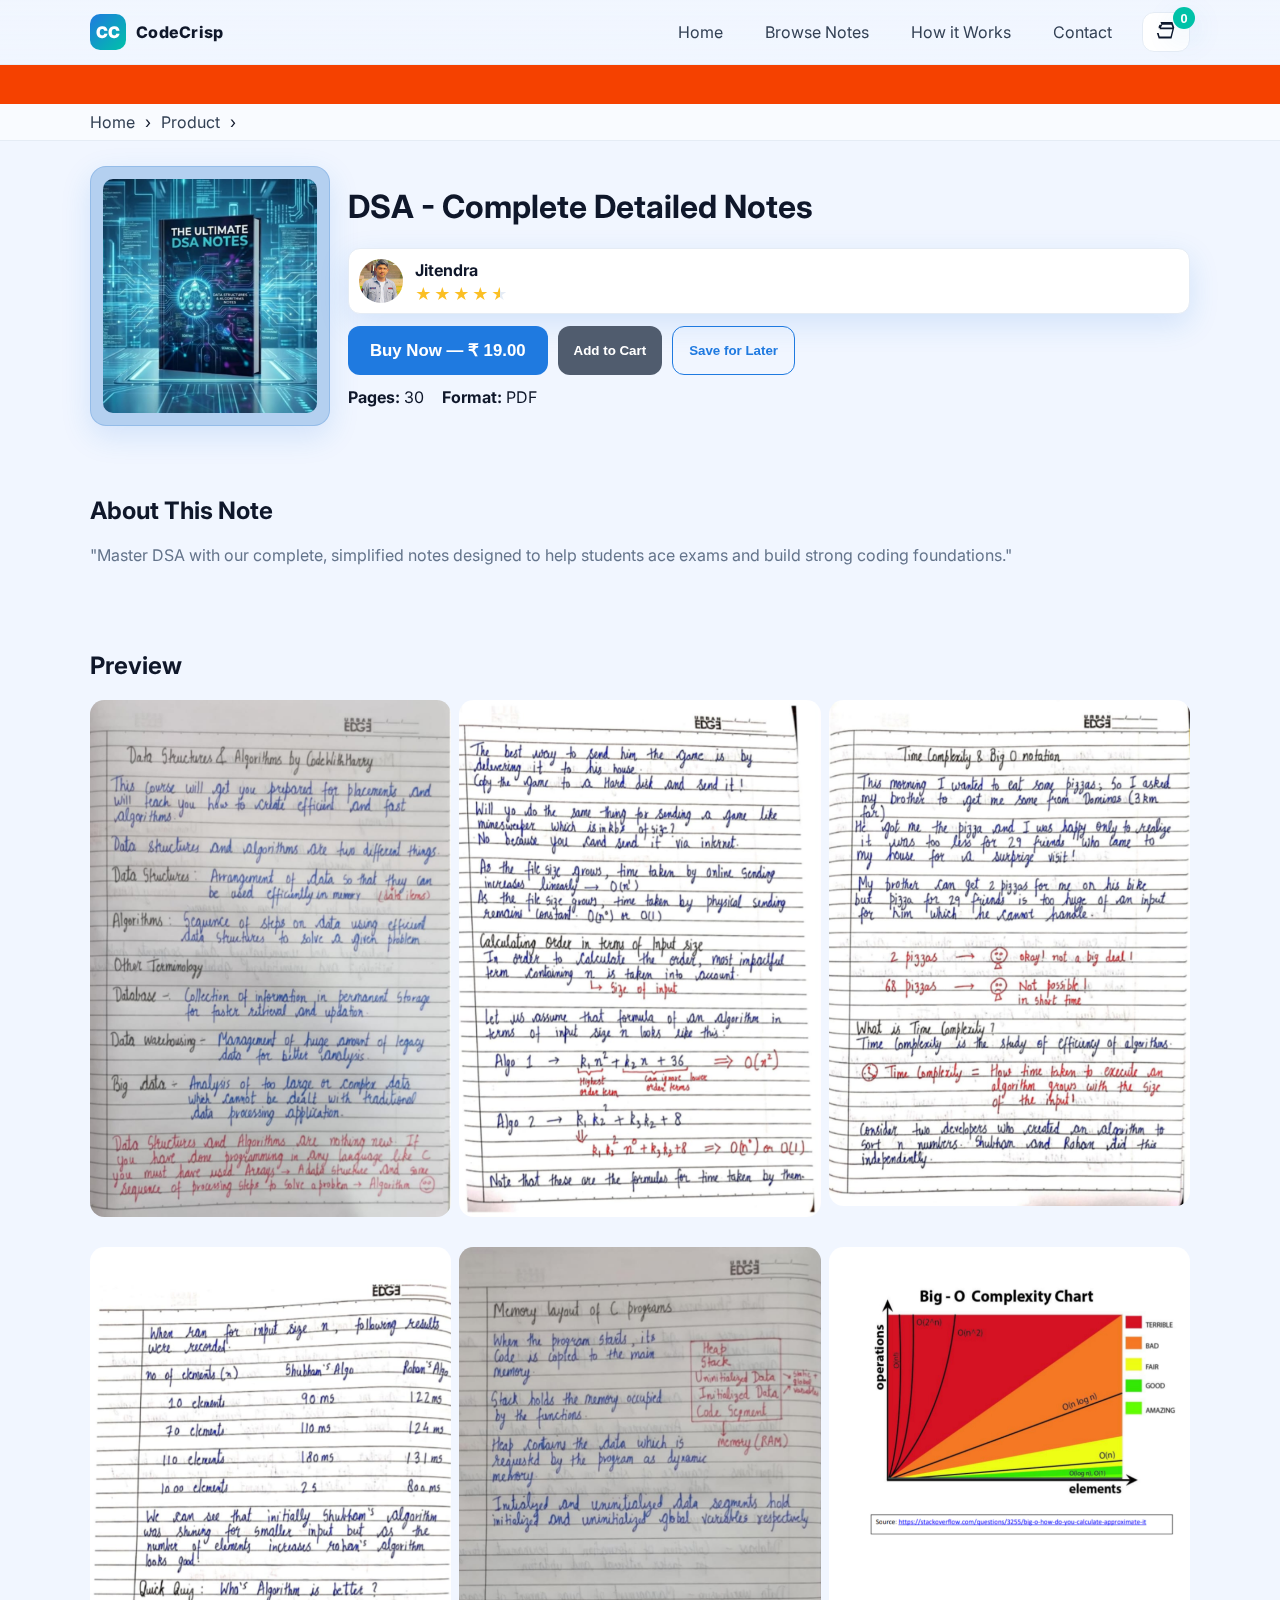
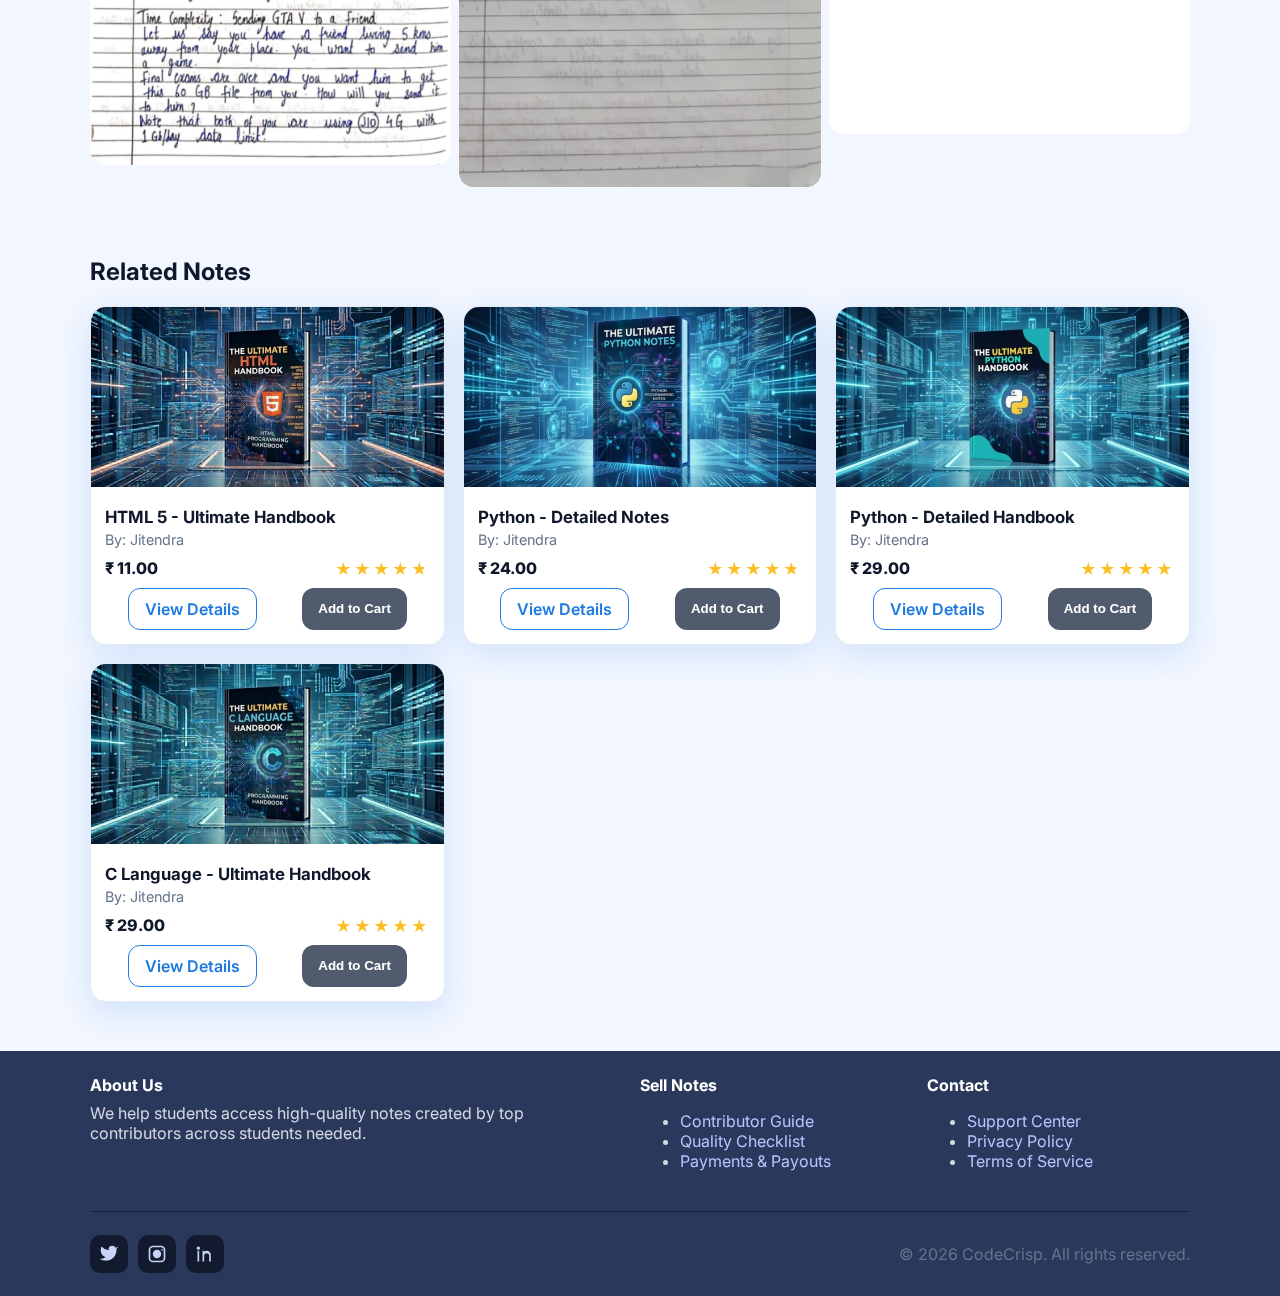
<file: details.html>
<!doctype html>
<html lang="en">

<head>
  <meta charset="utf-8">
  <title>Note Details – CodeCrisp</title>
  <meta name="viewport" content="width=device-width, initial-scale=1">
  <meta name="description"
    content="Detailed study notes page with preview, table of contents, reviews, and author bio.">
  <link rel="preconnect" href="https://fonts.googleapis.com">
  <link rel="preconnect" href="https://fonts.gstatic.com" crossorigin>
  <link href="https://fonts.googleapis.com/css2?family=Inter:wght@400;500;600;700;800&display=swap" rel="stylesheet">
  <link rel="stylesheet" href="styles.css">
</head>

<body>
  <!-- Header -->
  <header class="site-header">
    <div class="container header-inner">
      <a class="logo" href="index.html" aria-label="NoteHaven Home">
        <span class="logo-mark">CC</span>
        <span class="logo-text">CodeCrisp</span>
      </a>

      <nav class="main-nav" aria-label="Primary">
        <button class="nav-toggle" aria-label="Toggle menu" aria-expanded="false">
          <span></span><span></span><span></span>
        </button>
        <ul class="nav-list">
          <li><a href="index.html">Home</a></li>
          <li><a href="index.html#featured">Browse Notes</a></li>
          <li><a href="index.html#how-it-works">How it Works</a></li>
          <!-- <li><a href="index.html#testimonials">Testimonials</a></li> -->
          <li><a href="#footer">Contact</a></li>
        </ul>
      </nav>

      <div class="header-actions">
        <!-- <a class="link" href="#" title="Log in">Log In</a>
        <a class="btn btn-outline" href="#" title="Sign up">Sign Up</a> -->
        <button id="cartButton" class="cart-button" aria-label="Open cart" data-count="0">
          <svg viewBox="0 0 24 24" aria-hidden="true">
            <path d="M7 4h-2l-1 2v2h2l2-4h10l1 3h-13l-1 2h14l-2 8h-12l-1-4h-2l2 6h14l3-12-2-6h-13z" />
          </svg>
          <span class="cart-count" aria-live="polite">0</span>
        </button>
      </div>
    </div>
  </header>
  <div class="offer-bar" style="    position: relative;">
    <div class="scrolling-text">
      🔥 BIG SALE: Get 50% OFF everything today! Limited time only. Use code: SAVE50 🔥
    </div>
  </div>
  <!-- Breadcrumb -->
  <nav class="breadcrumb" aria-label="Breadcrumb">
    <div class="container">
      <a href="index.html">Home</a>
      <span>›</span>
      <a href="index.html#featured">Product</a>
      <span>›</span>
      <!-- <span id="crumbTitle" class="muted">Loading…</span> -->
    </div>
  </nav>

  <!-- Product Header -->
  <section class="section product">
    <div class="container product-header">
      <div class="product-cover">
        <img id="coverImage" src="" alt="Notes cover">
      </div>
      <div class="product-info">
        <h1 id="productTitle">Loading…</h1>
        <div class="author card">
          <div class="avatar">
            <img id="authorAvatar" src="assets/avatarimage.jpeg" alt="Author avatar">
          </div>
          <div class="author-meta">
            <strong id="authorName">Author</strong>
            <!-- <div class="muted" id="authorUni">University</div> -->
            <div class="stars" id="ratingStars" data-rating="4.8" aria-label="Rating"></div>
          </div>
        </div>

        <div class="purchase-row">
          <button id="buyNow" class="btn btn-primary btn-lg buy-btn" data-id="" data-name="" data-price=""
            onclick="sendToWhatsapp(this)">
            Buy Now — <span id="buyPrice">₹ 0.00</span>
          </button>
          <button id="addToCart" class="btn btn-success add-to-cart" data-id="" data-name="" data-price="">
            Add to Cart
          </button>
          <button id="saveForLater" class="btn btn-outline wishlist-btn" aria-pressed="false">Save for Later</button>

          <!-- NEW: quantity control for the current note -->
          <div id="qtyControl" class="qty-control" aria-hidden="true">
            <!-- <button id="qtyMinus" class="icon-btn" aria-label="Decrease quantity">−</button>
            <span id="qtyCount">0</span>
            <button id="qtyPlus" class="icon-btn" aria-label="Increase quantity">+</button> -->
            <!-- <button id="viewCart" class="btn btn-outline" aria-label="Open cart">View Cart</button> -->
          </div>
        </div>

        <ul class="product-meta">
          <li><strong>Pages:</strong> <span id="pages">—</span></li>
          <li><strong>Format:</strong> <span id="format">PDF</span></li>
        </ul>
      </div>
    </div>
  </section>

  <!-- About -->
  <section class="section">
    <div class="container">
      <h2>About This Note</h2>
      <p id="aboutText" class="muted">Loading…</p>
    </div>
  </section>

  <!-- Preview -->
  <section class="section">
    <div class="container">
      <h2>Preview</h2>
      <!-- Grid of preview images (populated from note.previews in details.js) -->
      <div id="previewGrid" class="preview-grid" aria-live="polite"></div>
    </div>
  </section>

  <!-- Tabs -->
  <!-- <section class="section">
    <div class="container">
      <div class="tabs">
        <button class="tab active" data-tab="toc">Table of Contents</button>
        <button class="tab" data-tab="reviews">Reviews (<span id="reviewCount">0</span>)</button>
        <button class="tab" data-tab="author">Author Bio</button>
      </div>
      <div class="tab-panels">
        <div id="tab-toc" class="tab-panel active">
          <ul id="tocList" class="toc-list"></ul>
        </div>
        <div id="tab-reviews" class="tab-panel">
          <div id="reviewsWrap" class="reviews"></div>
        </div>
        <div id="tab-author" class="tab-panel">
          <p id="authorBio" class="muted"></p>
        </div>
      </div>
    </div>
  </section> -->

  <!-- Related Notes -->
  <section class="section">
    <div class="container">
      <h2>Related Notes</h2>
      <div id="relatedGrid" class="notes-grid"></div>
    </div>
  </section>

  <!-- Footer -->
  <footer id="footer" class="site-footer">
    <div class="container footer-inner">
      <div class="footer-col">
        <h4>About Us</h4>
        <p>We help students access high-quality notes created by top contributors across students needed.</p>
      </div>
      <div class="footer-col">
        <h4>Sell Notes</h4>
        <ul>
          <li><a href="#">Contributor Guide</a></li>
          <li><a href="#">Quality Checklist</a></li>
          <li><a href="#">Payments & Payouts</a></li>
        </ul>
      </div>
      <div class="footer-col">
        <h4>Contact</h4>
        <ul>
          <li><a href="#">Support Center</a></li>
          <li><a href="#">Privacy Policy</a></li>
          <li><a href="#">Terms of Service</a></li>
        </ul>
      </div>
    </div>
    <div class="container footer-bottom">
      <div class="socials">
        <a href="#" aria-label="Twitter" title="Twitter">
          <svg viewBox="0 0 24 24" aria-hidden="true">
            <path
              d="M23 3a10.9 10.9 0 01-3.14 1.53A4.48 4.48 0 0016 2a4.5 4.5 0 00-4.5 4.5c0 .35.04.7.11 1.03A12.8 12.8 0 013 3s-4 9 5 13a13 13 0 01-7 2c9 5 20 0 20-11.5a4.5 4.5 0 00-.08-.83A7.72 7.72 0 0023 3z" />
          </svg>
        </a>
        <a href="https://www.instagram.com/jitendra_kmwt_008/" aria-label="Instagram" title="Instagram">
          <svg viewBox="0 0 24 24" aria-hidden="true">
            <path
              d="M7 2h10a5 5 0 015 5v10a5 5 0 01-5 5H7a5 5 0 01-5-5V7a5 5 0 015-5zm0 2a3 3 0 00-3 3v10a3 3 0 003 3h10a3 3 0 003-3V7a3 3 0 00-3-3H7zm5 3a5 5 0 110 10 5 5 0 010-10zm6-1a1 1 0 110 2 1 1 0 010-2z" />
          </svg>
        </a>
        <a href="https://www.linkedin.com/in/jitendra-k-ab57772a3/" aria-label="LinkedIn" title="LinkedIn">
          <svg viewBox="0 0 24 24" aria-hidden="true">
            <path d="M4 3a2 2 0 100 4 2 2 0 000-4zm1 5H3v13h2V8zm6 0H9v13h2v-7a3 3 0 116 0v7h2v-8a5 5 0 00-10 0v1z" />
          </svg>
        </a>
      </div>
      <p class="muted">© <span id="year"></span> CodeCrisp. All rights reserved.</p>
    </div>
  </footer>

  <!-- Slide-out Cart -->
  <aside id="cartDrawer" class="cart-drawer" aria-hidden="true" aria-label="Shopping cart">
    <div class="cart-header">
      <h3>Your Cart</h3>
      <button id="closeCart" class="icon-btn" aria-label="Close cart">✕</button>
    </div>
    <div id="cartItems" class="cart-items"></div>
    <div class="cart-footer">
      <div class="cart-total">
        <span>Total:</span>
        <strong id="cartTotal">$0.00</strong>
      </div>
      <div class="cart-actions">
        <button id="clearCart" class="btn btn-outline">Clear</button>
        <button id="checkoutCart" class="btn btn-primary">Checkout</button>
      </div>
    </div>
  </aside>
  <div id="drawerBackdrop" class="drawer-backdrop" tabindex="-1" aria-hidden="true"></div>

  <!-- Toast -->
  <div id="toast" class="toast" role="status" aria-live="polite"></div>

  <!-- Scripts: notes-data.js must be loaded before details.js -->
  <script src="notes-data.js" defer></script>
  <script src="script.js" defer></script>
  <script src="details.js" defer></script>


  <script>
    function sendToWhatsapp(buttonElement) {
      // 1. Get the course name from the clicked button
      const courseprice = buttonElement.getAttribute('data-price');
      const courseId = buttonElement.getAttribute('data-id');
      const courseName = buttonElement.getAttribute('data-name');

      // 2. Define your phone number (Country code + Number, no symbols)
      const phoneNumber = "919024868510";

      // 3. Create the message text
      // \n represents a line break
      const message = `Hello, I want to buy the course: \nID :- ${courseId}\nName :- ${courseName}\nPrice :- ${courseprice}.\nBuyer Name :- \nMost important ,Payment on this mobile number and send the payment screenshot after receive the notes pdf.`;

      // 4. Encode the message for URL format (handles spaces and special characters)
      const encodedMessage = encodeURIComponent(message);

      // 5. Construct the full WhatsApp URL
      const whatsappUrl = `https://wa.me/${phoneNumber}?text=${encodedMessage}`;

      // 6. Open the URL in a new tab
      window.open(whatsappUrl, '_blank');
    }

  </script>

</body>


</html>
</file>
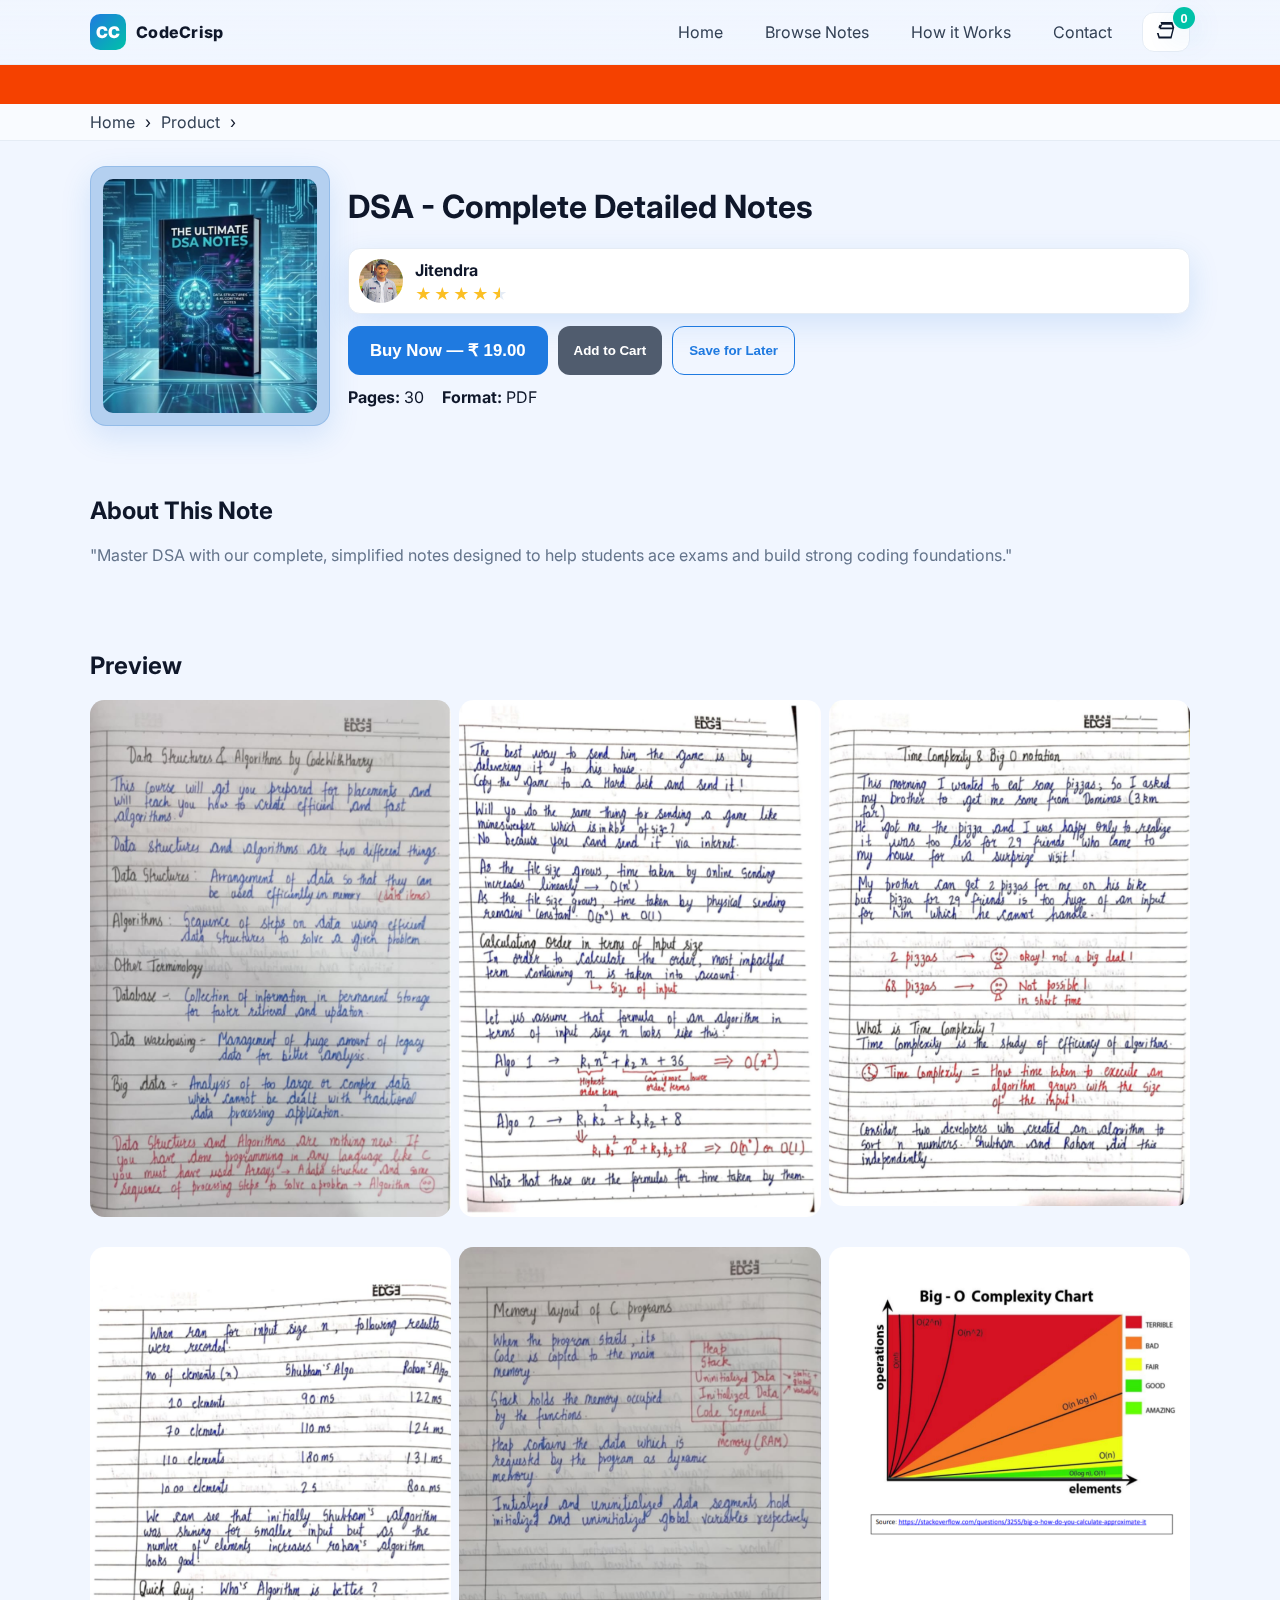
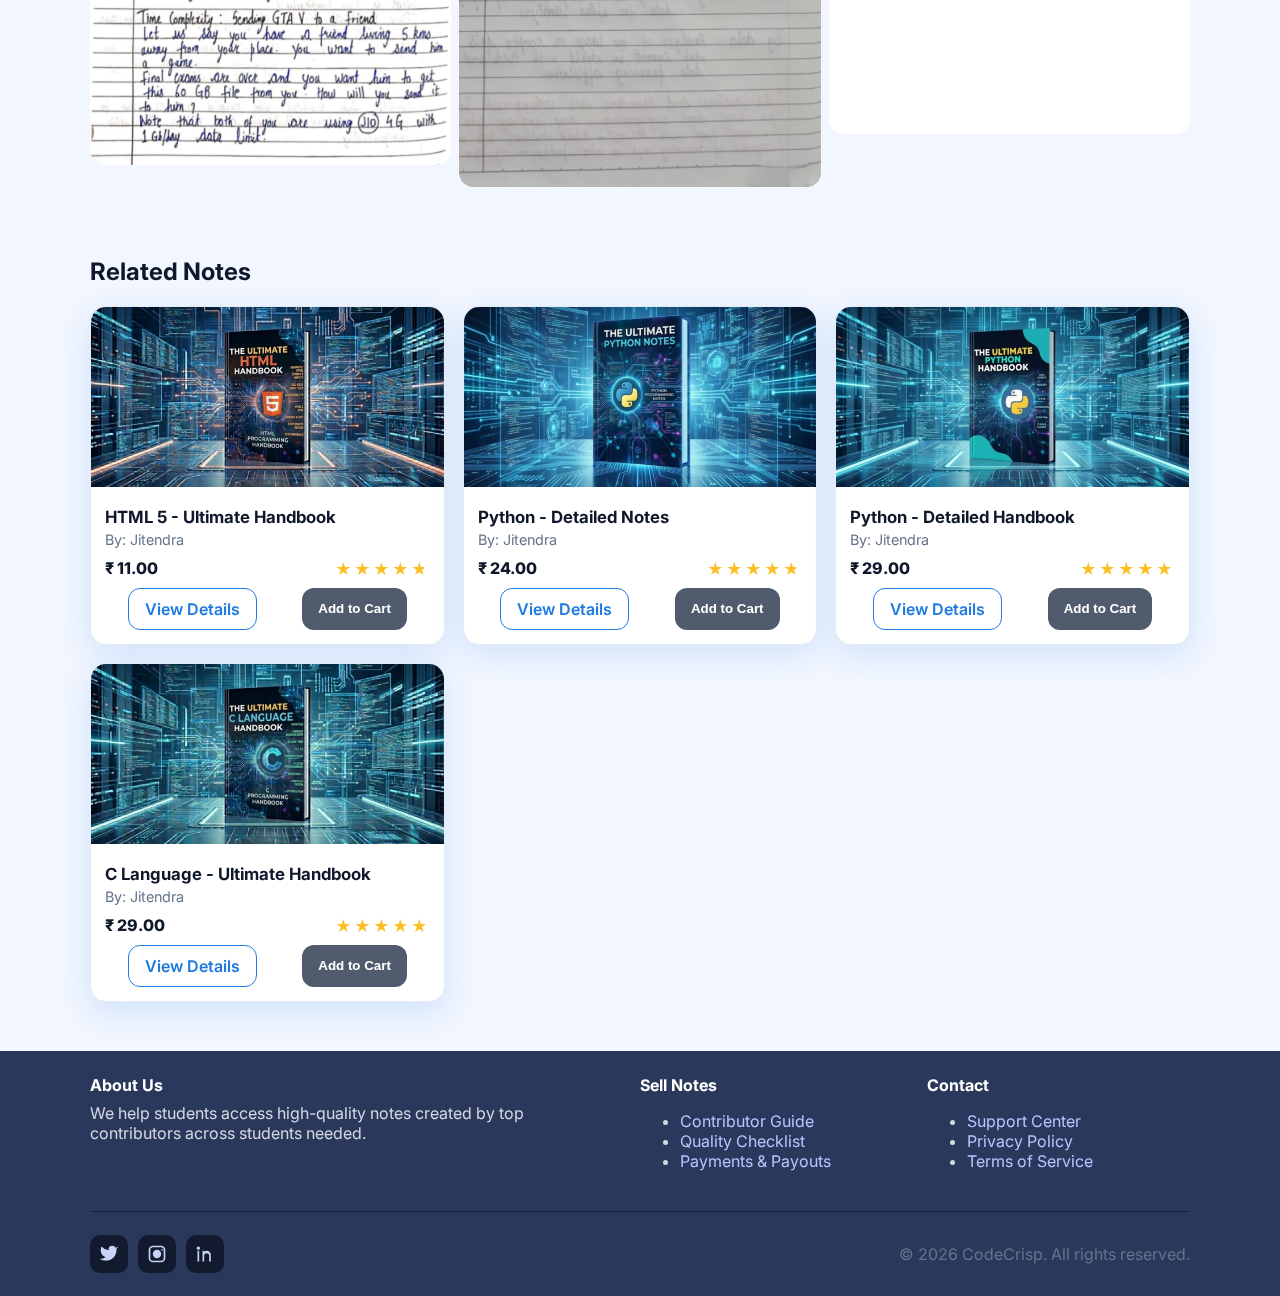
<file: pdf-seller/details.html>
<!doctype html>
<html lang="en">

<head>
  <meta charset="utf-8">
  <title>Note Details – CodeCrisp</title>
  <meta name="viewport" content="width=device-width, initial-scale=1">
  <meta name="description"
    content="Detailed study notes page with preview, table of contents, reviews, and author bio.">
  <link rel="preconnect" href="https://fonts.googleapis.com">
  <link rel="preconnect" href="https://fonts.gstatic.com" crossorigin>
  <link href="https://fonts.googleapis.com/css2?family=Inter:wght@400;500;600;700;800&display=swap" rel="stylesheet">
  <link rel="stylesheet" href="styles.css">
</head>

<body>
  <!-- Header -->
  <header class="site-header">
    <div class="container header-inner">
      <a class="logo" href="index.html" aria-label="NoteHaven Home">
        <span class="logo-mark">CC</span>
        <span class="logo-text">CodeCrisp</span>
      </a>

      <nav class="main-nav" aria-label="Primary">
        <button class="nav-toggle" aria-label="Toggle menu" aria-expanded="false">
          <span></span><span></span><span></span>
        </button>
        <ul class="nav-list">
          <li><a href="index.html">Home</a></li>
          <li><a href="index.html#featured">Browse Notes</a></li>
          <li><a href="index.html#how-it-works">How it Works</a></li>
          <!-- <li><a href="index.html#testimonials">Testimonials</a></li> -->
          <li><a href="#footer">Contact</a></li>
        </ul>
      </nav>

      <div class="header-actions">
        <!-- <a class="link" href="#" title="Log in">Log In</a>
        <a class="btn btn-outline" href="#" title="Sign up">Sign Up</a> -->
        <button id="cartButton" class="cart-button" aria-label="Open cart" data-count="0">
          <svg viewBox="0 0 24 24" aria-hidden="true">
            <path d="M7 4h-2l-1 2v2h2l2-4h10l1 3h-13l-1 2h14l-2 8h-12l-1-4h-2l2 6h14l3-12-2-6h-13z" />
          </svg>
          <span class="cart-count" aria-live="polite">0</span>
        </button>
      </div>
    </div>
  </header>
  <div class="offer-bar" style="    position: relative;">
    <div class="scrolling-text">
      🔥 BIG SALE: Get 50% OFF everything today! Limited time only. Use code: SAVE50 🔥
    </div>
  </div>
  <!-- Breadcrumb -->
  <nav class="breadcrumb" aria-label="Breadcrumb">
    <div class="container">
      <a href="index.html">Home</a>
      <span>›</span>
      <a href="index.html#featured">Product</a>
      <span>›</span>
      <!-- <span id="crumbTitle" class="muted">Loading…</span> -->
    </div>
  </nav>

  <!-- Product Header -->
  <section class="section product">
    <div class="container product-header">
      <div class="product-cover">
        <img id="coverImage" src="" alt="Notes cover">
      </div>
      <div class="product-info">
        <h1 id="productTitle">Loading…</h1>
        <div class="author card">
          <div class="avatar">
            <img id="authorAvatar" src="assets/avatarimage.jpeg" alt="Author avatar">
          </div>
          <div class="author-meta">
            <strong id="authorName">Author</strong>
            <!-- <div class="muted" id="authorUni">University</div> -->
            <div class="stars" id="ratingStars" data-rating="4.8" aria-label="Rating"></div>
          </div>
        </div>

        <div class="purchase-row">
          <button id="buyNow" class="btn btn-primary btn-lg buy-btn" data-id="" data-name="" data-price=""
            onclick="sendToWhatsapp(this)">
            Buy Now — <span id="buyPrice">₹ 0.00</span>
          </button>
          <button id="addToCart" class="btn btn-success add-to-cart" data-id="" data-name="" data-price="">
            Add to Cart
          </button>
          <button id="saveForLater" class="btn btn-outline wishlist-btn" aria-pressed="false">Save for Later</button>

          <!-- NEW: quantity control for the current note -->
          <div id="qtyControl" class="qty-control" aria-hidden="true">
            <!-- <button id="qtyMinus" class="icon-btn" aria-label="Decrease quantity">−</button>
            <span id="qtyCount">0</span>
            <button id="qtyPlus" class="icon-btn" aria-label="Increase quantity">+</button> -->
            <!-- <button id="viewCart" class="btn btn-outline" aria-label="Open cart">View Cart</button> -->
          </div>
        </div>

        <ul class="product-meta">
          <li><strong>Pages:</strong> <span id="pages">—</span></li>
          <li><strong>Format:</strong> <span id="format">PDF</span></li>
        </ul>
      </div>
    </div>
  </section>

  <!-- About -->
  <section class="section">
    <div class="container">
      <h2>About This Note</h2>
      <p id="aboutText" class="muted">Loading…</p>
    </div>
  </section>

  <!-- Preview -->
  <section class="section">
    <div class="container">
      <h2>Preview</h2>
      <!-- Grid of preview images (populated from note.previews in details.js) -->
      <div id="previewGrid" class="preview-grid" aria-live="polite"></div>
    </div>
  </section>

  <!-- Tabs -->
  <!-- <section class="section">
    <div class="container">
      <div class="tabs">
        <button class="tab active" data-tab="toc">Table of Contents</button>
        <button class="tab" data-tab="reviews">Reviews (<span id="reviewCount">0</span>)</button>
        <button class="tab" data-tab="author">Author Bio</button>
      </div>
      <div class="tab-panels">
        <div id="tab-toc" class="tab-panel active">
          <ul id="tocList" class="toc-list"></ul>
        </div>
        <div id="tab-reviews" class="tab-panel">
          <div id="reviewsWrap" class="reviews"></div>
        </div>
        <div id="tab-author" class="tab-panel">
          <p id="authorBio" class="muted"></p>
        </div>
      </div>
    </div>
  </section> -->

  <!-- Related Notes -->
  <section class="section">
    <div class="container">
      <h2>Related Notes</h2>
      <div id="relatedGrid" class="notes-grid"></div>
    </div>
  </section>

  <!-- Footer -->
  <footer id="footer" class="site-footer">
    <div class="container footer-inner">
      <div class="footer-col">
        <h4>About Us</h4>
        <p>We help students access high-quality notes created by top contributors across students needed.</p>
      </div>
      <div class="footer-col">
        <h4>Sell Notes</h4>
        <ul>
          <li><a href="#">Contributor Guide</a></li>
          <li><a href="#">Quality Checklist</a></li>
          <li><a href="#">Payments & Payouts</a></li>
        </ul>
      </div>
      <div class="footer-col">
        <h4>Contact</h4>
        <ul>
          <li><a href="#">Support Center</a></li>
          <li><a href="#">Privacy Policy</a></li>
          <li><a href="#">Terms of Service</a></li>
        </ul>
      </div>
    </div>
    <div class="container footer-bottom">
      <div class="socials">
        <a href="#" aria-label="Twitter" title="Twitter">
          <svg viewBox="0 0 24 24" aria-hidden="true">
            <path
              d="M23 3a10.9 10.9 0 01-3.14 1.53A4.48 4.48 0 0016 2a4.5 4.5 0 00-4.5 4.5c0 .35.04.7.11 1.03A12.8 12.8 0 013 3s-4 9 5 13a13 13 0 01-7 2c9 5 20 0 20-11.5a4.5 4.5 0 00-.08-.83A7.72 7.72 0 0023 3z" />
          </svg>
        </a>
        <a href="https://www.instagram.com/jitendra_kmwt_008/" aria-label="Instagram" title="Instagram">
          <svg viewBox="0 0 24 24" aria-hidden="true">
            <path
              d="M7 2h10a5 5 0 015 5v10a5 5 0 01-5 5H7a5 5 0 01-5-5V7a5 5 0 015-5zm0 2a3 3 0 00-3 3v10a3 3 0 003 3h10a3 3 0 003-3V7a3 3 0 00-3-3H7zm5 3a5 5 0 110 10 5 5 0 010-10zm6-1a1 1 0 110 2 1 1 0 010-2z" />
          </svg>
        </a>
        <a href="https://www.linkedin.com/in/jitendra-k-ab57772a3/" aria-label="LinkedIn" title="LinkedIn">
          <svg viewBox="0 0 24 24" aria-hidden="true">
            <path d="M4 3a2 2 0 100 4 2 2 0 000-4zm1 5H3v13h2V8zm6 0H9v13h2v-7a3 3 0 116 0v7h2v-8a5 5 0 00-10 0v1z" />
          </svg>
        </a>
      </div>
      <p class="muted">© <span id="year"></span> CodeCrisp. All rights reserved.</p>
    </div>
  </footer>

  <!-- Slide-out Cart -->
  <aside id="cartDrawer" class="cart-drawer" aria-hidden="true" aria-label="Shopping cart">
    <div class="cart-header">
      <h3>Your Cart</h3>
      <button id="closeCart" class="icon-btn" aria-label="Close cart">✕</button>
    </div>
    <div id="cartItems" class="cart-items"></div>
    <div class="cart-footer">
      <div class="cart-total">
        <span>Total:</span>
        <strong id="cartTotal">$0.00</strong>
      </div>
      <div class="cart-actions">
        <button id="clearCart" class="btn btn-outline">Clear</button>
        <button id="checkoutCart" class="btn btn-primary">Checkout</button>
      </div>
    </div>
  </aside>
  <div id="drawerBackdrop" class="drawer-backdrop" tabindex="-1" aria-hidden="true"></div>

  <!-- Toast -->
  <div id="toast" class="toast" role="status" aria-live="polite"></div>

  <!-- Scripts: notes-data.js must be loaded before details.js -->
  <script src="notes-data.js" defer></script>
  <script src="script.js" defer></script>
  <script src="details.js" defer></script>


  <script>
    function sendToWhatsapp(buttonElement) {
      // 1. Get the course name from the clicked button
      const courseprice = buttonElement.getAttribute('data-price');
      const courseId = buttonElement.getAttribute('data-id');
      const courseName = buttonElement.getAttribute('data-name');

      // 2. Define your phone number (Country code + Number, no symbols)
      const phoneNumber = "919024868510";

      // 3. Create the message text
      // \n represents a line break
      const message = `Hello, I want to buy the course: \nID :- ${courseId}\nName :- ${courseName}\nPrice :- ${courseprice}.\nBuyer Name :- \nMost important , Send the payment screenshot after receive the notes pdf.`;

      // 4. Encode the message for URL format (handles spaces and special characters)
      const encodedMessage = encodeURIComponent(message);

      // 5. Construct the full WhatsApp URL
      const whatsappUrl = `https://wa.me/${phoneNumber}?text=${encodedMessage}`;

      // 6. Open the URL in a new tab
      window.open(whatsappUrl, '_blank');
    }

  </script>

</body>

</html>
</file>
<file: styles.css>
/* Design tokens */
:root {
  --page-bg: #f1f6ff;
  /* Change website background color here */
  --surface: #ffffff;
  --primary: #1f7ae0;
  --primary-600: #1763b6;
  --success: #27ae60;
  --text-900: #0f172a;
  --text-700: #334155;
  --text-500: #64748b;
  --accent: #00c2a8;
  --border: #e5ecf5;
  --shadow: 0 10px 30px rgba(31, 122, 224, .15);
  --radius: 14px;
}

/* Base */
* {
  box-sizing: border-box
}

html {
  scroll-behavior: smooth
}

body {
  margin: 0;
  font-family: Inter, system-ui, -apple-system, Segoe UI, Roboto, Ubuntu, "Helvetica Neue", Arial, "Noto Sans", sans-serif;
  color: var(--text-900);
  background: var(--page-bg);
}

img {
  max-width: 100%;
  display: block
}

a {
  color: var(--primary);
  text-decoration: none
}

a:hover {
  color: var(--primary-600)
}

.muted {
  color: var(--text-500)
}

.container {
  width: min(1100px, 92vw);
  margin-inline: auto;
}

/* Header */
.site-header {
  position: sticky;
  top: 0;
  z-index: 1000;
  backdrop-filter: saturate(1.2) blur(6px);
  background: linear-gradient(180deg, rgba(241, 246, 255, .85), rgba(241, 246, 255, .65));
  border-bottom: 1px solid var(--border);
}

.header-inner {
  display: flex;
  align-items: center;
  gap: 18px;
  padding: 12px 0;
}

.logo {
  display: flex;
  align-items: center;
  gap: 10px;
  font-weight: 800;
  letter-spacing: .3px
}

.logo-mark {
  width: 36px;
  height: 36px;
  display: grid;
  place-items: center;
  background: linear-gradient(135deg, var(--primary), var(--accent));
  color: #fff;
  border-radius: 10px;
  font-weight: 900
}

.logo-text {
  color: var(--text-900)
}

.main-nav {
  margin-left: auto;
  position: relative
}

.nav-list {
  display: flex;
  gap: 18px;
  list-style: none;
  margin: 0;
  padding: 0;
}

.nav-list a {
  padding: 10px 12px;
  border-radius: 10px;
  color: var(--text-700)
}

.nav-list a.active,
.nav-list a:hover {
  background: var(--surface);
  box-shadow: var(--shadow);
  color: var(--primary)
}

.nav-toggle {
  display: none;
  width: 44px;
  height: 44px;
  border: none;
  background: var(--surface);
  border-radius: 12px;
  box-shadow: var(--shadow);
  align-items: center;
  justify-content: center;
  gap: 5px
}

.nav-toggle span {
  display: block;
  width: 20px;
  height: 2px;
  background: var(--text-900)
}

.header-actions {
  display: flex;
  align-items: center;
  gap: 12px
}

.link {
  color: var(--text-700)
}

.btn {
  border: none;
  border-radius: 12px;
  padding: 10px 16px;
  font-weight: 600;
  cursor: pointer
}

.btn-outline {
  background: transparent;
  border: 1.5px solid var(--primary);
  color: var(--primary)
}

.btn-outline:hover {
  background: rgba(31, 122, 224, .08)
}

.btn-primary {
  background: var(--primary);
  color: #fff
}

.btn-primary:hover {
  background: var(--primary-600);
  color: white;
}

.btn-success {
  background: #505c6e;
  color: #fff
}

.btn-lg {
  padding: 14px 22px;
  font-size: 1.05rem
}

/* Cart button */
.cart-button {
  position: relative;
  display: flex;
  align-items: center;
  gap: 8px;
  background: var(--surface);
  border: 1px solid var(--border);
  border-radius: 12px;
  padding: 8px 12px;
  cursor: pointer
}

.cart-button svg {
  width: 22px;
  height: 22px;
  fill: var(--text-900)
}

.cart-count {
  position: absolute;
  top: -6px;
  right: -6px;
  background: var(--accent);
  color: #fff;
  border-radius: 50%;
  width: 22px;
  height: 22px;
  display: grid;
  place-items: center;
  font-size: .8rem;
  font-weight: 700;
  box-shadow: var(--shadow)
}

/* Hero */
.hero {
  padding: 24px 0 18px
}

.hero-inner {
  display: grid;
  grid-template-columns: 1.2fr .8fr;
  gap: 24px;
  align-items: center
}

.hero-copy h1 {
  font-size: clamp(1.6rem, 3.6vw, 2.4rem);
  margin: 0 0 8px
}

.hero-copy p {
  margin: 0 0 14px;
  color: var(--text-700)
}

.search-bar {
  display: flex;
  gap: 10px;
  align-items: center
}

.search-bar input {
  flex: 1;
  padding: 12px 14px;
  border-radius: 12px;
  border: 1px solid var(--border);
  background: var(--surface);
  color: var(--text-900);
  outline: none;
  box-shadow: var(--shadow)
}

.search-bar button svg {
  width: 20px;
  height: 20px;
  fill: #fff
}

.hero-image {
  border-radius: 18px;
  overflow: hidden;
  position: relative;
  box-shadow: var(--shadow)
}

.hero-image img {
  width: 100%;
  height: 100%;
  object-fit: cover
}

/* Sections */
.section {
  padding: 25px 0
}

.section-header h2 {
  margin: 0 0 6px
}

.section-header p {
  margin: 0
}

/* Notes Grid */
.notes-grid {
  display: grid;
  grid-template-columns: repeat(3, 1fr);
  gap: 18px;
}

.note-card {
  display: grid;
  grid-template-rows: 180px auto;
  background: var(--surface);
  border-radius: 16px;
  overflow: hidden;
  border: 1px solid var(--border);
  box-shadow: var(--shadow);
  transition: transform .2s ease, box-shadow .2s ease;
}

.note-card:hover {
  transform: translateY(-4px);
  box-shadow: 0 14px 38px rgba(31, 122, 224, .18)
}

.note-card img {
  width: 100%;
  height: 100%;
  object-fit: cover
}

.note-body {
  padding: 14px
}

.note-body h3 {
  margin: 6px 0 4px;
  font-size: 1.05rem
}

.note-meta {
  margin: 0 0 10px;
  color: var(--text-500);
  font-size: .9rem
}

.price-rating {
  display: flex;
  align-items: center;
  justify-content: space-between;
  margin: 2px 0 10px
}

.price {
  font-weight: 800;
  color: var(--text-900)
}

.stars {
  --rating: 4.8;
  position: relative;
  height: 18px
}

.stars::before {
  content: "★★★★★";
  letter-spacing: 2px;
  background: linear-gradient(90deg, #fbbf24 calc(var(--rating)/5*100%), #e5ecf5 0);
  -webkit-background-clip: text;
  background-clip: text;
  color: transparent;
  font-size: 16px
}

.note-bullets {
  padding-left: 18px;
  margin: 0 0 12px;
  color: var(--text-700)
}

.note-actions {
  display: flex;
  justify-content: space-around
}

/* How it works */
.how .steps {
  display: grid;
  grid-template-columns: repeat(3, 1fr);
  gap: 16px
}

.step {
  background: var(--surface);
  border: 1px solid var(--border);
  border-radius: 16px;
  padding: 16px;
  box-shadow: var(--shadow)
}

.step .icon {
  width: 46px;
  height: 46px;
  border-radius: 12px;
  background: linear-gradient(135deg, var(--primary), var(--accent));
  display: grid;
  place-items: center;
  margin-bottom: 8px
}

.step .icon svg {
  width: 26px;
  height: 26px;
  fill: #fff
}

.step h3 {
  margin: 0 0 6px
}

/* Testimonials */
.testimonials {
  background: linear-gradient(180deg, rgba(0, 194, 168, .06), rgba(31, 122, 224, .06));
}

.testimonial-slider {
  position: relative;
  background: var(--surface);
  border: 1px solid var(--border);
  border-radius: 18px;
  box-shadow: var(--shadow);
  padding: 12px 46px;
  overflow: hidden
}

.slides {
  display: flex;
  transition: transform .45s ease
}

.slide {
  min-width: 100%;
  display: grid;
  grid-template-columns: 1fr;
  gap: 12px;
  align-items: center;
  padding: 10px 0
}

.slide blockquote {
  font-size: 1.05rem;
  margin: 0
}

.slide figcaption {
  display: flex;
  align-items: center;
  gap: 12px
}

.avatar {
  width: 44px;
  height: 44px;
  border-radius: 50%;
  overflow: hidden
}

.avatar img {
  width: 100%;
  height: 100%;
  object-fit: cover
}

.ts-nav {
  position: absolute;
  top: 50%;
  transform: translateY(-50%);
  width: 36px;
  height: 36px;
  border: none;
  border-radius: 10px;
  background: var(--surface);
  box-shadow: var(--shadow);
  cursor: pointer
}

.ts-prev {
  left: 10px
}

.ts-next {
  right: 10px
}

/* CTA */
.cta-inner {
  text-align: center;
  background: var(--surface);
  border: 1px solid var(--border);
  border-radius: 18px;
  padding: 24px;
  box-shadow: var(--shadow)
}

/* Footer */
.site-footer {
  background: #29385b;
  color: #d5d8e2;
  margin-top: 24px
}

.footer-inner {
  display: grid;
  grid-template-columns: 2fr 1fr 1fr;
  gap: 24px;
  padding: 24px 0
}

.site-footer h4 {
  color: #fff;
  margin: 0 0 8px
}

.site-footer a {
  color: #b7c5ff
}

.footer-inner p {
  margin: 0
}

.footer-bottom {
  display: flex;
  align-items: center;
  justify-content: space-between;
  border-top: 1px solid #1a2336;
  padding: 16px 0
}

.socials {
  display: flex;
  gap: 10px
}

.socials a {
  display: grid;
  place-items: center;
  width: 38px;
  height: 38px;
  border-radius: 10px;
  background: #121a2e
}

.socials svg {
  width: 20px;
  height: 20px;
  fill: #c9d3f7
}

/* Cart drawer */
.cart-drawer {
  position: fixed;
  right: -420px;
  top: 0;
  width: 360px;
  height: 100%;
  background: var(--surface);
  border-left: 1px solid var(--border);
  box-shadow: var(--shadow);
  transition: right .35s ease;
  z-index: 1200;
  display: flex;
  flex-direction: column
}

.cart-drawer.open {
  right: 0
}

.drawer-backdrop {
  position: fixed;
  inset: 0;
  background: rgba(15, 23, 42, .35);
  backdrop-filter: blur(2px);
  opacity: 0;
  visibility: hidden;
  transition: .25s;
  z-index: 1100
}

.drawer-backdrop.show {
  opacity: 1;
  visibility: visible
}

.cart-header {
  display: flex;
  justify-content: space-between;
  align-items: center;
  padding: 14px;
  border-bottom: 1px solid var(--border)
}

.cart-items {
  flex: 1;
  overflow: auto
}

.cart-item {
  display: grid;
  grid-template-columns: 60px 1fr auto;
  gap: 10px;
  padding: 10px 14px;
  border-bottom: 1px solid var(--border)
}

.cart-item img {
  width: 60px;
  height: 60px;
  border-radius: 10px;
  object-fit: cover
}

.cart-item .title {
  font-weight: 600
}

.cart-item .remove {
  color: #e11d48;
  cursor: pointer;
  border: none;
  background: transparent
}

.cart-footer {
  border-top: 1px solid var(--border);
  padding: 14px
}

.cart-total {
  display: flex;
  justify-content: space-between;
  align-items: center;
  margin-bottom: 10px
}

/* Toast */
.toast {
  position: fixed;
  bottom: 20px;
  left: 50%;
  transform: translateX(-50%) translateY(120%);
  background: #0f172a;
  color: #fff;
  padding: 10px 16px;
  border-radius: 10px;
  box-shadow: var(--shadow);
  transition: transform .35s ease, opacity .35s ease;
  opacity: 0;
  z-index: 1500
}

.toast.show {
  transform: translateX(-50%) translateY(0);
  opacity: 1
}

/* Responsive */
@media (max-width: 992px) {
  .hero-inner {
    grid-template-columns: 1fr
  }

  .notes-grid {
    grid-template-columns: repeat(2, 1fr)
  }

  .footer-inner {
    grid-template-columns: 1fr 1fr
  }
}

@media (max-width: 768px) {
  .nav-toggle {
    display: flex
  }

  .nav-list {
    position: absolute;
    right: 0;
    top: 52px;
    background: var(--surface);
    border: 1px solid var(--border);
    border-radius: 12px;
    padding: 12px;
    box-shadow: var(--shadow);
    display: none;
    flex-direction: column;
    gap: 8px;
    min-width: 240px
  }

  .nav-list.open {
    display: flex;
    margin-top: 45px;
  }

  .header-actions .link {
    display: none
  }

  .notes-grid {
    grid-template-columns: 1fr
  }

  .how .steps {
    grid-template-columns: 1fr
  }

  .testimonial-slider {
    padding: 12px 40px
  }

  .footer-inner {
    grid-template-columns: 1fr
  }
}

/* Product header layout */
.product-header {
  display: grid;
  grid-template-columns: 240px 1fr;
  gap: 18px;
  align-items: flex-start;
}

.product-cover {
  background: rgb(110 163 223 / 46%);
  border: 1px solid rgb(110 163 223 / 46%);
  border-radius: 16px;
  padding: 12px;
  box-shadow: var(--shadow);
  display: grid;
  place-items: center;
  height: 260px;
}

.product-cover img {
  width: 100%;
  height: 100%;
  object-fit: cover;
  border-radius: 10px
}

.product-info h1 {
  /* margin: 0 0 8px; */
  font-size: clamp(1.3rem, 3.4vw, 2rem)
}

.author.card {
  display: flex;
  align-items: center;
  gap: 12px;
  padding: 10px;
  background: var(--surface);
  border: 1px solid var(--border);
  border-radius: 12px;
  box-shadow: var(--shadow)
}

.author-meta .stars {
  margin-top: 4px
}

.purchase-row {
  display: flex;
  flex-wrap: wrap;
  gap: 10px;
  margin: 12px 0
}

.wishlist-btn[aria-pressed="true"] {
  background: rgba(31, 122, 224, .08);
  color: var(--primary);
  border-color: var(--primary)
}

.product-meta {
  display: flex;
  gap: 18px;
  list-style: none;
  padding: 0;
  margin: 8px 0 0
}

/* Breadcrumb */
.breadcrumb {
  border-bottom: 1px solid var(--border);
  background: rgba(255, 255, 255, .6)
}

.breadcrumb .container {
  display: flex;
  gap: 10px;
  align-items: center;
  padding: 8px 0
}

.breadcrumb a {
  color: var(--text-700)
}

/* Preview slider */
.preview-slider {
  position: relative;
  background: var(--surface);
  border: 1px solid var(--border);
  border-radius: 16px;
  padding: 14px;
  box-shadow: var(--shadow);
  overflow: hidden
}

.preview-grid {
  display: grid;
  grid-template-rows: 1fr 1fr;
  grid-template-columns: 1fr 1fr 1fr;
  grid-gap: 0.5rem 0.5rem;
}

.preview-grid img {
  border-radius: 0.9rem;
  /* width: 200px; */
}

figure {
  display: grid;
  margin: 0;
  unicode-bidi: isolate;
}

.preview-track {
  display: flex;
  transition: transform .45s ease
}

.preview-item {
  min-width: 100%
}

.preview-item img {
  width: 100%;
  height: 360px;
  object-fit: cover;
  border-radius: 10px
}

.ps-nav {
  position: absolute;
  top: 50%;
  transform: translateY(-50%);
  width: 36px;
  height: 36px;
  border: none;
  border-radius: 10px;
  background: var(--surface);
  box-shadow: var(--shadow);
  cursor: pointer
}

.ps-prev {
  left: 10px
}

.ps-next {
  right: 10px
}

.preview-dots {
  display: flex;
  gap: 6px;
  justify-content: center;
  margin-top: 10px
}

.preview-dots .dot {
  width: 10px;
  height: 10px;
  border-radius: 50%;
  border: none;
  background: #cfd8ea;
  cursor: pointer
}

.preview-dots .dot.active {
  background: var(--primary)
}

/* Tabs */
.tabs {
  display: flex;
  gap: 8px;
  border-bottom: 1px solid var(--border);
  margin-bottom: 10px
}

.tab {
  border: none;
  background: transparent;
  padding: 10px 12px;
  border-radius: 10px;
  cursor: pointer;
  color: var(--text-700)
}

.tab.active {
  background: var(--surface);
  box-shadow: var(--shadow);
  color: var(--primary)
}

.tab-panels .tab-panel {
  display: none
}

.tab-panels .tab-panel.active {
  display: block
}

.toc-list {
  padding-left: 18px
}

.reviews .review {
  background: var(--surface);
  border: 1px solid var(--border);
  border-radius: 12px;
  padding: 10px;
  margin-bottom: 10px
}

/* Responsive tweaks for details page */
@media (max-width: 992px) {
  .product-header {
    grid-template-columns: 1fr
  }

  .product-cover {
    height: 220px
  }

  .preview-item img {
    height: 300px
  }
}

@media (max-width: 768px) {
  .purchase-row {
    flex-direction: column
  }

  .product-meta {
    flex-direction: column
  }

  .preview-item img {
    height: 240px
  }
}

/* Quantity control on details page */
.product .qty-control {
  display: flex;
  align-items: center;
  gap: 10px;
  margin-top: 6px;
}

.product .qty-control[aria-hidden="true"] {
  display: none
}

.product .qty-control .icon-btn {
  border: none;
  background: var(--surface);
  border: 1px solid var(--border);
  width: 36px;
  height: 36px;
  border-radius: 10px;
  box-shadow: var(--shadow);
  cursor: pointer;
  font-weight: 700;
  color: var(--text-900);
}

#qtyCount {
  min-width: 24px;
  text-align: center;
  font-weight: 700
}

.product-meta {
  display: flex;
  gap: 18px;
  list-style: none;
  padding: 0;
  margin: 8px 0 0
}

.product-meta {
  display: flex;
  gap: 18px;
  list-style: none;
  padding: 0;
  margin: 8px 0 0
}


/* 1. Style the container bar */
.offer-bar {
  width: 100%;
  background-color: #f54100;
  /* Red background for attention */
  color: white;
  /* White text */
  padding: 10px 0;
  /* Top and bottom padding */
  overflow: hidden;
  /* Hides text that moves outside the box */
  white-space: nowrap;
  /* Keeps text on one line */
  position: fixed;
  /* Sticks it to the top */
  top: 0;
  left: 0;
  z-index: 1000;
  /* Ensures it sits on top of other content */
  font-family: sans-serif;
  font-weight: bold;
}

/* 2. Style the moving text */
.scrolling-text {
  display: inline-block;
  padding-left: 100%;
  /* Start off-screen to the right */
  animation: scroll-left 25s linear infinite;
  /* The magic animation */
}

/* 3. Define the animation */
@keyframes scroll-left {
  0% {
    transform: translateX(0);
  }

  100% {
    transform: translateX(-100%);
    /* Move completely to the left */
  }
}
</file>
<file: pdf-seller/styles.css>
/* Design tokens */
:root {
  --page-bg: #f1f6ff;
  /* Change website background color here */
  --surface: #ffffff;
  --primary: #1f7ae0;
  --primary-600: #1763b6;
  --success: #27ae60;
  --text-900: #0f172a;
  --text-700: #334155;
  --text-500: #64748b;
  --accent: #00c2a8;
  --border: #e5ecf5;
  --shadow: 0 10px 30px rgba(31, 122, 224, .15);
  --radius: 14px;
}

/* Base */
* {
  box-sizing: border-box
}

html {
  scroll-behavior: smooth
}

body {
  margin: 0;
  font-family: Inter, system-ui, -apple-system, Segoe UI, Roboto, Ubuntu, "Helvetica Neue", Arial, "Noto Sans", sans-serif;
  color: var(--text-900);
  background: var(--page-bg);
}

img {
  max-width: 100%;
  display: block
}

a {
  color: var(--primary);
  text-decoration: none
}

a:hover {
  color: var(--primary-600)
}

.muted {
  color: var(--text-500)
}

.container {
  width: min(1100px, 92vw);
  margin-inline: auto;
}

/* Header */
.site-header {
  position: sticky;
  top: 0;
  z-index: 1000;
  backdrop-filter: saturate(1.2) blur(6px);
  background: linear-gradient(180deg, rgba(241, 246, 255, .85), rgba(241, 246, 255, .65));
  border-bottom: 1px solid var(--border);
}

.header-inner {
  display: flex;
  align-items: center;
  gap: 18px;
  padding: 12px 0;
}

.logo {
  display: flex;
  align-items: center;
  gap: 10px;
  font-weight: 800;
  letter-spacing: .3px
}

.logo-mark {
  width: 36px;
  height: 36px;
  display: grid;
  place-items: center;
  background: linear-gradient(135deg, var(--primary), var(--accent));
  color: #fff;
  border-radius: 10px;
  font-weight: 900
}

.logo-text {
  color: var(--text-900)
}

.main-nav {
  margin-left: auto;
  position: relative
}

.nav-list {
  display: flex;
  gap: 18px;
  list-style: none;
  margin: 0;
  padding: 0;
}

.nav-list a {
  padding: 10px 12px;
  border-radius: 10px;
  color: var(--text-700)
}

.nav-list a.active,
.nav-list a:hover {
  background: var(--surface);
  box-shadow: var(--shadow);
  color: var(--primary)
}

.nav-toggle {
  display: none;
  width: 44px;
  height: 44px;
  border: none;
  background: var(--surface);
  border-radius: 12px;
  box-shadow: var(--shadow);
  align-items: center;
  justify-content: center;
  gap: 5px
}

.nav-toggle span {
  display: block;
  width: 20px;
  height: 2px;
  background: var(--text-900)
}

.header-actions {
  display: flex;
  align-items: center;
  gap: 12px
}

.link {
  color: var(--text-700)
}

.btn {
  border: none;
  border-radius: 12px;
  padding: 10px 16px;
  font-weight: 600;
  cursor: pointer
}

.btn-outline {
  background: transparent;
  border: 1.5px solid var(--primary);
  color: var(--primary)
}

.btn-outline:hover {
  background: rgba(31, 122, 224, .08)
}

.btn-primary {
  background: var(--primary);
  color: #fff
}

.btn-primary:hover {
  background: var(--primary-600);
  color: white;
}

.btn-success {
  background: #505c6e;
  color: #fff
}

.btn-lg {
  padding: 14px 22px;
  font-size: 1.05rem
}

/* Cart button */
.cart-button {
  position: relative;
  display: flex;
  align-items: center;
  gap: 8px;
  background: var(--surface);
  border: 1px solid var(--border);
  border-radius: 12px;
  padding: 8px 12px;
  cursor: pointer
}

.cart-button svg {
  width: 22px;
  height: 22px;
  fill: var(--text-900)
}

.cart-count {
  position: absolute;
  top: -6px;
  right: -6px;
  background: var(--accent);
  color: #fff;
  border-radius: 50%;
  width: 22px;
  height: 22px;
  display: grid;
  place-items: center;
  font-size: .8rem;
  font-weight: 700;
  box-shadow: var(--shadow)
}

/* Hero */
.hero {
  padding: 24px 0 18px
}

.hero-inner {
  display: grid;
  grid-template-columns: 1.2fr .8fr;
  gap: 24px;
  align-items: center
}

.hero-copy h1 {
  font-size: clamp(1.6rem, 3.6vw, 2.4rem);
  margin: 0 0 8px
}

.hero-copy p {
  margin: 0 0 14px;
  color: var(--text-700)
}

.search-bar {
  display: flex;
  gap: 10px;
  align-items: center
}

.search-bar input {
  flex: 1;
  padding: 12px 14px;
  border-radius: 12px;
  border: 1px solid var(--border);
  background: var(--surface);
  color: var(--text-900);
  outline: none;
  box-shadow: var(--shadow)
}

.search-bar button svg {
  width: 20px;
  height: 20px;
  fill: #fff
}

.hero-image {
  border-radius: 18px;
  overflow: hidden;
  position: relative;
  box-shadow: var(--shadow)
}

.hero-image img {
  width: 100%;
  height: 100%;
  object-fit: cover
}

/* Sections */
.section {
  padding: 25px 0
}

.section-header h2 {
  margin: 0 0 6px
}

.section-header p {
  margin: 0
}

/* Notes Grid */
.notes-grid {
  display: grid;
  grid-template-columns: repeat(3, 1fr);
  gap: 18px;
}

.note-card {
  display: grid;
  grid-template-rows: 180px auto;
  background: var(--surface);
  border-radius: 16px;
  overflow: hidden;
  border: 1px solid var(--border);
  box-shadow: var(--shadow);
  transition: transform .2s ease, box-shadow .2s ease;
}

.note-card:hover {
  transform: translateY(-4px);
  box-shadow: 0 14px 38px rgba(31, 122, 224, .18)
}

.note-card img {
  width: 100%;
  height: 100%;
  object-fit: cover
}

.note-body {
  padding: 14px
}

.note-body h3 {
  margin: 6px 0 4px;
  font-size: 1.05rem
}

.note-meta {
  margin: 0 0 10px;
  color: var(--text-500);
  font-size: .9rem
}

.price-rating {
  display: flex;
  align-items: center;
  justify-content: space-between;
  margin: 2px 0 10px
}

.price {
  font-weight: 800;
  color: var(--text-900)
}

.stars {
  --rating: 4.8;
  position: relative;
  height: 18px
}

.stars::before {
  content: "★★★★★";
  letter-spacing: 2px;
  background: linear-gradient(90deg, #fbbf24 calc(var(--rating)/5*100%), #e5ecf5 0);
  -webkit-background-clip: text;
  background-clip: text;
  color: transparent;
  font-size: 16px
}

.note-bullets {
  padding-left: 18px;
  margin: 0 0 12px;
  color: var(--text-700)
}

.note-actions {
  display: flex;
  justify-content: space-around
}

/* How it works */
.how .steps {
  display: grid;
  grid-template-columns: repeat(3, 1fr);
  gap: 16px
}

.step {
  background: var(--surface);
  border: 1px solid var(--border);
  border-radius: 16px;
  padding: 16px;
  box-shadow: var(--shadow)
}

.step .icon {
  width: 46px;
  height: 46px;
  border-radius: 12px;
  background: linear-gradient(135deg, var(--primary), var(--accent));
  display: grid;
  place-items: center;
  margin-bottom: 8px
}

.step .icon svg {
  width: 26px;
  height: 26px;
  fill: #fff
}

.step h3 {
  margin: 0 0 6px
}

/* Testimonials */
.testimonials {
  background: linear-gradient(180deg, rgba(0, 194, 168, .06), rgba(31, 122, 224, .06));
}

.testimonial-slider {
  position: relative;
  background: var(--surface);
  border: 1px solid var(--border);
  border-radius: 18px;
  box-shadow: var(--shadow);
  padding: 12px 46px;
  overflow: hidden
}

.slides {
  display: flex;
  transition: transform .45s ease
}

.slide {
  min-width: 100%;
  display: grid;
  grid-template-columns: 1fr;
  gap: 12px;
  align-items: center;
  padding: 10px 0
}

.slide blockquote {
  font-size: 1.05rem;
  margin: 0
}

.slide figcaption {
  display: flex;
  align-items: center;
  gap: 12px
}

.avatar {
  width: 44px;
  height: 44px;
  border-radius: 50%;
  overflow: hidden
}

.avatar img {
  width: 100%;
  height: 100%;
  object-fit: cover
}

.ts-nav {
  position: absolute;
  top: 50%;
  transform: translateY(-50%);
  width: 36px;
  height: 36px;
  border: none;
  border-radius: 10px;
  background: var(--surface);
  box-shadow: var(--shadow);
  cursor: pointer
}

.ts-prev {
  left: 10px
}

.ts-next {
  right: 10px
}

/* CTA */
.cta-inner {
  text-align: center;
  background: var(--surface);
  border: 1px solid var(--border);
  border-radius: 18px;
  padding: 24px;
  box-shadow: var(--shadow)
}

/* Footer */
.site-footer {
  background: #29385b;
  color: #d5d8e2;
  margin-top: 24px
}

.footer-inner {
  display: grid;
  grid-template-columns: 2fr 1fr 1fr;
  gap: 24px;
  padding: 24px 0
}

.site-footer h4 {
  color: #fff;
  margin: 0 0 8px
}

.site-footer a {
  color: #b7c5ff
}

.footer-inner p {
  margin: 0
}

.footer-bottom {
  display: flex;
  align-items: center;
  justify-content: space-between;
  border-top: 1px solid #1a2336;
  padding: 16px 0
}

.socials {
  display: flex;
  gap: 10px
}

.socials a {
  display: grid;
  place-items: center;
  width: 38px;
  height: 38px;
  border-radius: 10px;
  background: #121a2e
}

.socials svg {
  width: 20px;
  height: 20px;
  fill: #c9d3f7
}

/* Cart drawer */
.cart-drawer {
  position: fixed;
  right: -420px;
  top: 0;
  width: 360px;
  height: 100%;
  background: var(--surface);
  border-left: 1px solid var(--border);
  box-shadow: var(--shadow);
  transition: right .35s ease;
  z-index: 1200;
  display: flex;
  flex-direction: column
}

.cart-drawer.open {
  right: 0
}

.drawer-backdrop {
  position: fixed;
  inset: 0;
  background: rgba(15, 23, 42, .35);
  backdrop-filter: blur(2px);
  opacity: 0;
  visibility: hidden;
  transition: .25s;
  z-index: 1100
}

.drawer-backdrop.show {
  opacity: 1;
  visibility: visible
}

.cart-header {
  display: flex;
  justify-content: space-between;
  align-items: center;
  padding: 14px;
  border-bottom: 1px solid var(--border)
}

.cart-items {
  flex: 1;
  overflow: auto
}

.cart-item {
  display: grid;
  grid-template-columns: 60px 1fr auto;
  gap: 10px;
  padding: 10px 14px;
  border-bottom: 1px solid var(--border)
}

.cart-item img {
  width: 60px;
  height: 60px;
  border-radius: 10px;
  object-fit: cover
}

.cart-item .title {
  font-weight: 600
}

.cart-item .remove {
  color: #e11d48;
  cursor: pointer;
  border: none;
  background: transparent
}

.cart-footer {
  border-top: 1px solid var(--border);
  padding: 14px
}

.cart-total {
  display: flex;
  justify-content: space-between;
  align-items: center;
  margin-bottom: 10px
}

/* Toast */
.toast {
  position: fixed;
  bottom: 20px;
  left: 50%;
  transform: translateX(-50%) translateY(120%);
  background: #0f172a;
  color: #fff;
  padding: 10px 16px;
  border-radius: 10px;
  box-shadow: var(--shadow);
  transition: transform .35s ease, opacity .35s ease;
  opacity: 0;
  z-index: 1500
}

.toast.show {
  transform: translateX(-50%) translateY(0);
  opacity: 1
}

/* Responsive */
@media (max-width: 992px) {
  .hero-inner {
    grid-template-columns: 1fr
  }

  .notes-grid {
    grid-template-columns: repeat(2, 1fr)
  }

  .footer-inner {
    grid-template-columns: 1fr 1fr
  }
}

@media (max-width: 768px) {
  .nav-toggle {
    display: flex
  }

  .nav-list {
    position: absolute;
    right: 0;
    top: 52px;
    background: var(--surface);
    border: 1px solid var(--border);
    border-radius: 12px;
    padding: 12px;
    box-shadow: var(--shadow);
    display: none;
    flex-direction: column;
    gap: 8px;
    min-width: 240px
  }

  .nav-list.open {
    display: flex;
    margin-top: 45px;
  }

  .header-actions .link {
    display: none
  }

  .notes-grid {
    grid-template-columns: 1fr
  }

  .how .steps {
    grid-template-columns: 1fr
  }

  .testimonial-slider {
    padding: 12px 40px
  }

  .footer-inner {
    grid-template-columns: 1fr
  }
}

/* Product header layout */
.product-header {
  display: grid;
  grid-template-columns: 240px 1fr;
  gap: 18px;
  align-items: flex-start;
}

.product-cover {
  background: rgb(110 163 223 / 46%);
  border: 1px solid rgb(110 163 223 / 46%);
  border-radius: 16px;
  padding: 12px;
  box-shadow: var(--shadow);
  display: grid;
  place-items: center;
  height: 260px;
}

.product-cover img {
  width: 100%;
  height: 100%;
  object-fit: cover;
  border-radius: 10px
}

.product-info h1 {
  /* margin: 0 0 8px; */
  font-size: clamp(1.3rem, 3.4vw, 2rem)
}

.author.card {
  display: flex;
  align-items: center;
  gap: 12px;
  padding: 10px;
  background: var(--surface);
  border: 1px solid var(--border);
  border-radius: 12px;
  box-shadow: var(--shadow)
}

.author-meta .stars {
  margin-top: 4px
}

.purchase-row {
  display: flex;
  flex-wrap: wrap;
  gap: 10px;
  margin: 12px 0
}

.wishlist-btn[aria-pressed="true"] {
  background: rgba(31, 122, 224, .08);
  color: var(--primary);
  border-color: var(--primary)
}

.product-meta {
  display: flex;
  gap: 18px;
  list-style: none;
  padding: 0;
  margin: 8px 0 0
}

/* Breadcrumb */
.breadcrumb {
  border-bottom: 1px solid var(--border);
  background: rgba(255, 255, 255, .6)
}

.breadcrumb .container {
  display: flex;
  gap: 10px;
  align-items: center;
  padding: 8px 0
}

.breadcrumb a {
  color: var(--text-700)
}

/* Preview slider */
.preview-slider {
  position: relative;
  background: var(--surface);
  border: 1px solid var(--border);
  border-radius: 16px;
  padding: 14px;
  box-shadow: var(--shadow);
  overflow: hidden
}

.preview-grid {
  display: grid;
  grid-template-rows: 1fr 1fr;
  grid-template-columns: 1fr 1fr 1fr;
  grid-gap: 0.5rem 0.5rem;
}

.preview-grid img {
  border-radius: 0.9rem;
  /* width: 200px; */
}

figure {
  display: grid;
  margin: 0;
  unicode-bidi: isolate;
}

.preview-track {
  display: flex;
  transition: transform .45s ease
}

.preview-item {
  min-width: 100%
}

.preview-item img {
  width: 100%;
  height: 360px;
  object-fit: cover;
  border-radius: 10px
}

.ps-nav {
  position: absolute;
  top: 50%;
  transform: translateY(-50%);
  width: 36px;
  height: 36px;
  border: none;
  border-radius: 10px;
  background: var(--surface);
  box-shadow: var(--shadow);
  cursor: pointer
}

.ps-prev {
  left: 10px
}

.ps-next {
  right: 10px
}

.preview-dots {
  display: flex;
  gap: 6px;
  justify-content: center;
  margin-top: 10px
}

.preview-dots .dot {
  width: 10px;
  height: 10px;
  border-radius: 50%;
  border: none;
  background: #cfd8ea;
  cursor: pointer
}

.preview-dots .dot.active {
  background: var(--primary)
}

/* Tabs */
.tabs {
  display: flex;
  gap: 8px;
  border-bottom: 1px solid var(--border);
  margin-bottom: 10px
}

.tab {
  border: none;
  background: transparent;
  padding: 10px 12px;
  border-radius: 10px;
  cursor: pointer;
  color: var(--text-700)
}

.tab.active {
  background: var(--surface);
  box-shadow: var(--shadow);
  color: var(--primary)
}

.tab-panels .tab-panel {
  display: none
}

.tab-panels .tab-panel.active {
  display: block
}

.toc-list {
  padding-left: 18px
}

.reviews .review {
  background: var(--surface);
  border: 1px solid var(--border);
  border-radius: 12px;
  padding: 10px;
  margin-bottom: 10px
}

/* Responsive tweaks for details page */
@media (max-width: 992px) {
  .product-header {
    grid-template-columns: 1fr
  }

  .product-cover {
    height: 220px
  }

  .preview-item img {
    height: 300px
  }
}

@media (max-width: 768px) {
  .purchase-row {
    flex-direction: column
  }

  .product-meta {
    flex-direction: column
  }

  .preview-item img {
    height: 240px
  }
}

/* Quantity control on details page */
.product .qty-control {
  display: flex;
  align-items: center;
  gap: 10px;
  margin-top: 6px;
}

.product .qty-control[aria-hidden="true"] {
  display: none
}

.product .qty-control .icon-btn {
  border: none;
  background: var(--surface);
  border: 1px solid var(--border);
  width: 36px;
  height: 36px;
  border-radius: 10px;
  box-shadow: var(--shadow);
  cursor: pointer;
  font-weight: 700;
  color: var(--text-900);
}

#qtyCount {
  min-width: 24px;
  text-align: center;
  font-weight: 700
}

.product-meta {
  display: flex;
  gap: 18px;
  list-style: none;
  padding: 0;
  margin: 8px 0 0
}

.product-meta {
  display: flex;
  gap: 18px;
  list-style: none;
  padding: 0;
  margin: 8px 0 0
}


/* 1. Style the container bar */
.offer-bar {
  width: 100%;
  background-color: #f54100;
  /* Red background for attention */
  color: white;
  /* White text */
  padding: 10px 0;
  /* Top and bottom padding */
  overflow: hidden;
  /* Hides text that moves outside the box */
  white-space: nowrap;
  /* Keeps text on one line */
  position: fixed;
  /* Sticks it to the top */
  top: 0;
  left: 0;
  z-index: 1000;
  /* Ensures it sits on top of other content */
  font-family: sans-serif;
  font-weight: bold;
}

/* 2. Style the moving text */
.scrolling-text {
  display: inline-block;
  padding-left: 100%;
  /* Start off-screen to the right */
  animation: scroll-left 25s linear infinite;
  /* The magic animation */
}

/* 3. Define the animation */
@keyframes scroll-left {
  0% {
    transform: translateX(0);
  }

  100% {
    transform: translateX(-100%);
    /* Move completely to the left */
  }
}
</file>
